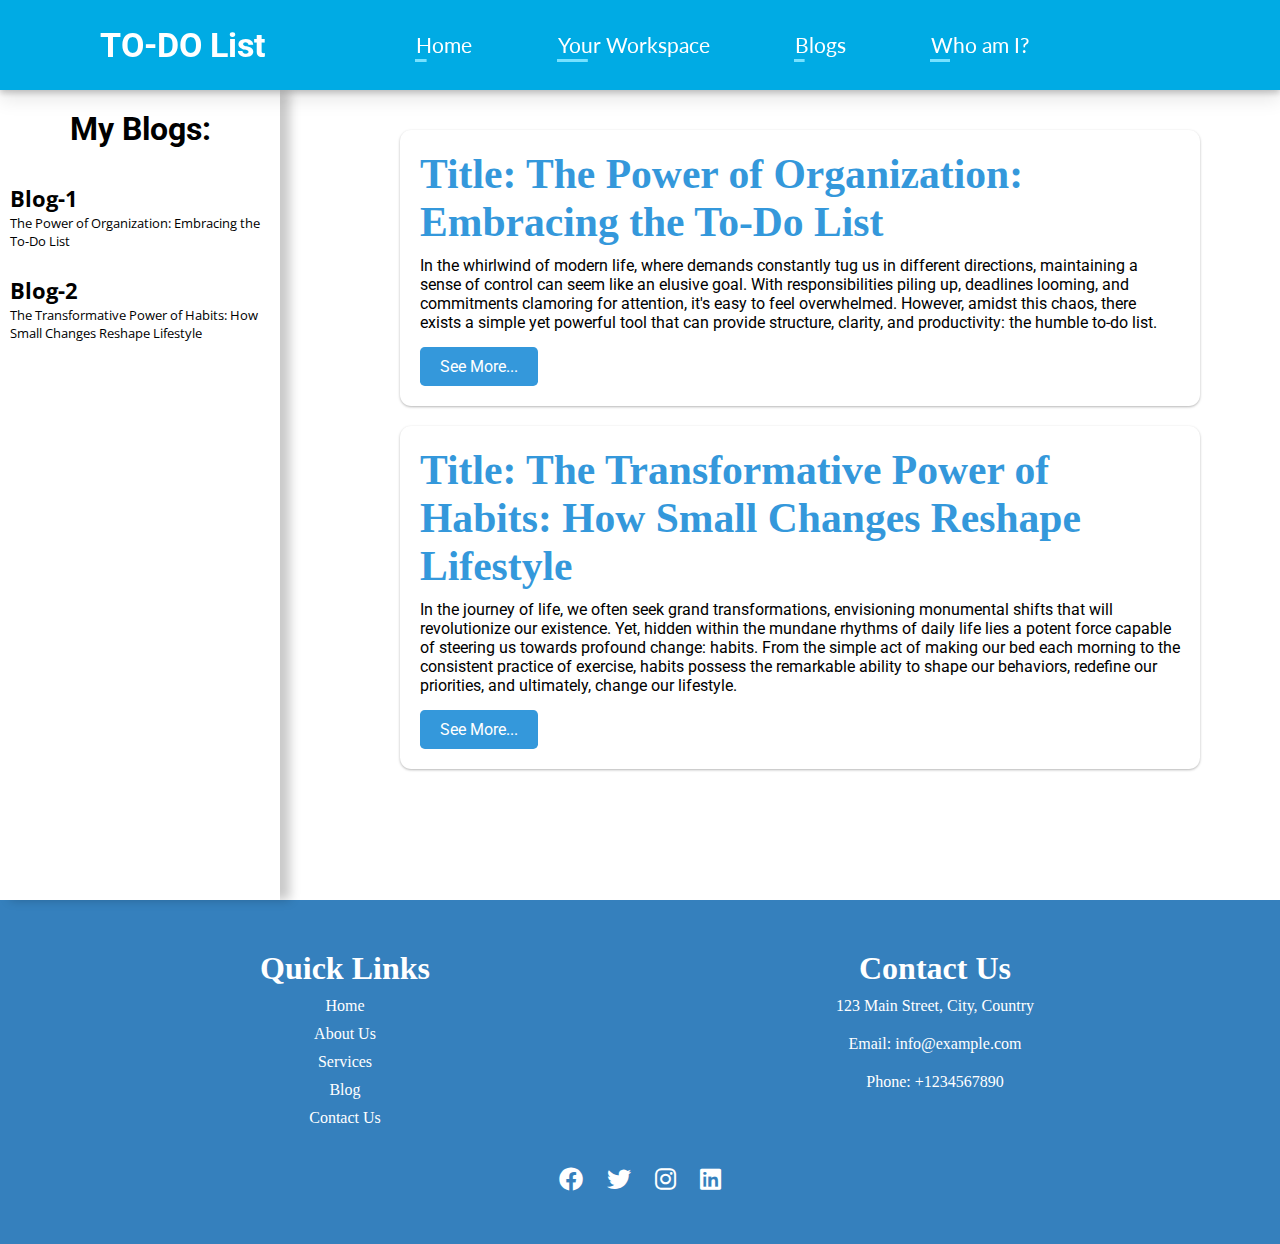
<file: blog.html>
<!DOCTYPE html>
<html lang="en">

<head>
  <meta charset="UTF-8">
  <meta name="viewport" content="width=device-width, initial-scale=1.0">
  <title>Blog || TO-Do List</title>

  <!-- CSS links -->
  <link rel="stylesheet" href="CSS/defualt.css">
  <link rel="stylesheet" href="CSS/blog.css">
  <link rel="stylesheet" href="CSS/navbar-footer.css">
  <link rel="stylesheet" href="https://cdnjs.cloudflare.com/ajax/libs/font-awesome/6.0.0-beta3/css/all.min.css">

</head>

<body>

  <header>
    <nav>
      <div class="logo">
        <h2>TO-DO List</h2>
      </div>
      <div id="slideBar" class="links">
        <a class="line-animation" href="index.html">Home</a>
        <a class="line-animation" href="workspace.html">Your Workspace</a>
        <a class="line-animation" href="blog.html">Blogs</a>
        <a class="line-animation" href="myintro.html">Who am I?</a>
      </div>
      <div class="lestsec" style="display: flex;justify-content: center;align-items: center;">
      <div class="bar">
        <div id="line-1"></div>
        <div id="line-2"></div>
        <div id="line-3"></div>
      </div>
      <div class="openbloglist">
        <button id="openlist">Open Blog List</button>
      </div>
    </div>
    </nav>
  </header>
  <div id="none"></div>
  <main>
    <div class="bloglist" id="blogList">
      <h1>My Blogs:</h1>
      <a href="#blog-1">
        <h4>Blog-1</h4>
        <p>The Power of Organization: Embracing the To-Do List</p>
      </a>
      <a href="#blog-2">
        <h4>Blog-2</h4>
        <p>The Transformative Power of Habits: How Small Changes Reshape Lifestyle</p>
      </a>
    </div>
    <div class="blog-container" id="blogContainer">
      <div class="wrapper">
      <div class="blog-card" id="blog-1">
        <div class="blog-title">
          <h1>Title: The Power of Organization: Embracing the To-Do List</h1>
        </div>
        <div class="blog-body">
          <p class="initial-para para">
            In the whirlwind of modern life, where demands constantly tug us in different directions, maintaining a sense of control can seem like an elusive goal. With responsibilities piling up, deadlines looming, and commitments clamoring for attention, it's easy to feel overwhelmed. However, amidst this chaos, there exists a simple yet powerful tool that can provide structure, clarity, and productivity: the humble to-do list.
          </p>
          <div class="hidden-content">
            <h3 class="subtitle">Defining the To-Do List</h3>
            <p class="para">
              Why are to-do lists so effective? One reason lies in the psychological principle known as the Zeigarnik Effect. This phenomenon suggests that our brains have a propensity to remember and prioritize unfinished tasks over completed ones. By capturing these tasks on a to-do list, we offload them from our mental bandwidth, freeing up cognitive resources for focus and creativity.
            </p>
            <p class="para">
              Moreover, to-do lists serve as a tangible manifestation of our intentions. They transform abstract goals into actionable steps, fostering a sense of accountability and commitment. The act of crossing off items as they're completed not only provides a satisfying sense of progress but also reinforces our sense of efficacy and control.
            </p>
            <h3 class="subtitle">The Benefits of To-Do Lists</h3>
            <ul class="list">
              <li class="listpara">
                <strong class="listtitle">Organization and Prioritization:</strong> To-do lists allow us to declutter our minds and prioritize tasks based on urgency, importance, or deadlines. By breaking down larger projects into smaller, manageable components, we mitigate feelings of overwhelm and increase our ability to tackle complex undertakings systematically.
              </li>
              <li class="listpara">
                <strong class="listtitle">Time Management:</strong> By outlining tasks and allocating timeframes for completion, to-do lists help us optimize our use of time. They prevent procrastination by fostering a sense of urgency and providing a roadmap for productivity.
              </li>
              <li class="listpara">
                <strong class="listtitle">Reduced Stress:</strong> The cognitive relief provided by externalizing tasks onto a to-do list can significantly reduce stress and anxiety. Rather than constantly juggling mental reminders, we can trust in the structure of our list, allowing us to focus more fully on the task at hand.
              </li>
              <li class="listpara">
                <strong class="listtitle">Increased Productivity:</strong> To-do lists provide a clear framework for action, minimizing decision fatigue and streamlining our workflow. They enable us to channel our energy efficiently, ensuring that important tasks are addressed promptly and distractions are minimized.
              </li>
            </ul>
            <h3 class="subtitle">Tips for Effective To-Do Lists</h3>
            <ul class="list">
              <li class="listpara">
                <strong class="listtitle">Keep it Manageable:</strong> Avoid overwhelming yourself with an exhaustive list of tasks. Focus on capturing the most critical items that align with your overarching goals.
              </li>
              <li class="listpara">
                <strong class="listtitle">Be Specific:</strong> Clearly define each task to avoid ambiguity and ensure clarity of purpose. Break down larger tasks into smaller, actionable steps to facilitate progress.
              </li>
              <li class="listpara">
                <strong class="listtitle">Set Realistic Deadlines:</strong> Be honest about your time constraints and set achievable deadlines for each task. This prevents the list from becoming a source of stress rather than a tool for productivity.
              </li>
              <li class="listpara">
                <strong class="listtitle">Review and Revise Regularly:</strong> Regularly assess your to-do list to reprioritize tasks, adjust deadlines, and add or remove items as needed. Flexibility is key to adapting to changing circumstances and evolving priorities.
              </li>
            </ul>
            <h3 class="subtitle">Conclusion</h3>
            <p>In a world characterized by constant distractions and competing demands, the to-do list stands as a beacon of clarity and control. By harnessing its power, we can transform chaos into order, inertia into momentum, and intentions into tangible results. Embrace the to-do list not as a burden, but as a catalyst for productivity, creativity, and fulfillment in both work and life.</p>
          </div>
          <button id="seemore">See More...</button>
        </div>
      </div>

      <div class="blog-card" id="blog-2">
        <div class="blog-title">
          <h1>Title: The Transformative Power of Habits: How Small Changes Reshape Lifestyle</h1>
        </div>
        <div class="blog-body">
          <p class="initial-para para">
            In the journey of life, we often seek grand transformations, envisioning monumental shifts that will revolutionize our existence. Yet, hidden within the mundane rhythms of daily life lies a potent force capable of steering us towards profound change: habits. From the simple act of making our bed each morning to the consistent practice of exercise, habits possess the remarkable ability to shape our behaviors, redefine our priorities, and ultimately, change our lifestyle.
          </p>
          <div class="hidden-content">
            <h3 class="subtitle">Understanding the Anatomy of Habits</h3>
            <p class="para">
              At their core, habits are automatic routines ingrained into our daily lives through repetition and reinforcement. They emerge from the interplay between cue, routine, and reward, as elucidated by Charles Duhigg in his seminal work, "The Power of Habit."
            </p>
            <ol class="list">
              <li class="listpara">
                <strong class="listtitle">Cue:</strong> The trigger that initiates the habit loop, signaling the brain to execute a particular behavior. This could be a specific time of day, a location, an emotional state, or even the presence of certain people or objects.
              </li>
              <li class="listpara">
                <strong class="listtitle">Routine:</strong> The habitual behavior itself, which is performed almost instinctively in response to the cue. This could range from actions as mundane as brushing teeth to complex activities like writing or exercising.
              </li>
              <li class="listpara">
                <strong class="listtitle">Reward:</strong> The positive reinforcement that follows the completion of the routine, satisfying a craving or providing a sense of pleasure or accomplishment. This reinforces the habit loop and increases the likelihood of its repetition in the future.
              </li>
            </ol>
            <h3 class="subtitle">The Ripple Effect of Habit Change</h3>
            <p class="para">
              While habits may seem inconsequential in isolation, their cumulative impact on lifestyle is profound. Consider the domino effect triggered by a single habit change:
            </p>
            <ol class="list">
              <li class="listpara">
                <strong class="listtitle">Improved Productivity:</strong> Cultivating habits that promote efficiency, such as time-blocking or prioritizing tasks, can enhance productivity and time management skills. By streamlining daily routines, we create space for creativity, innovation, and personal growth.
              </li>
              <li class="listpara">
                <strong class="listtitle">Enhanced Health and Well-being:</strong> Adopting healthy habits, such as regular exercise, mindful eating, or sufficient sleep, can have a transformative effect on physical and mental well-being. Over time, these behaviors not only improve physical fitness but also reduce stress, boost mood, and enhance overall quality of life.
              </li>
              <li class="listpara">
                <strong class="listtitle">Increased Self-discipline:</strong> The practice of consistently adhering to habits instills self-discipline and resilience, empowering us to overcome obstacles and pursue long-term goals with determination and perseverance. As we witness the incremental progress resulting from our habits, we develop confidence in our ability to effect change and shape our destiny.
              </li>
              <li class="listpara">
                <strong class="listtitle">Cultivation of Positive Mindsets:</strong> Habits have the power to influence our attitudes and perspectives, fostering optimism, gratitude, and resilience in the face of adversity. By incorporating habits such as journaling, meditation, or daily affirmations, we cultivate a mindset of abundance and possibility, enabling us to navigate life's challenges with grace and resilience.
              </li>
            </ol>
            <h3 class="subtitle">Strategies for Cultivating Positive Habits</h3>
            <ol class="list">
              <li class="listpara">
                <strong class="listtitle">Start Small:</strong> Begin with tiny, achievable habits that require minimal effort and can be easily integrated into your existing routine. Focus on consistency rather than intensity, gradually building momentum over time.
              </li>
              <li class="listpara">
                <strong class="listtitle">Harness the Power of Keystone Habits:</strong> Identify keystone habits—those pivotal behaviors that catalyze positive change in multiple areas of your life. By prioritizing these foundational habits, you can amplify their ripple effects and create a ripple effect of transformation.
              </li>
              <li class="listpara">
                <strong class="listtitle">Create Supportive Environments:</strong> Structure your environment to support your desired habits and minimize obstacles or distractions. Whether it's laying out workout clothes the night before or removing unhealthy snacks from your pantry, design your surroundings to align with your goals.
              </li>
              <li class="listpara">
                <strong class="listtitle">Track Your Progress:</strong> Keep track of your habits through journaling, habit-tracking apps, or visual aids such as habit calendars or habit chains. Celebrate your successes and learn from setbacks, refining your approach to maximize effectiveness.
              </li>
            </ol>
            <h3 class="subtitle">Embracing the Journey of Habit Change</h3>
            <p class="para">
              In the pursuit of lifestyle change, we often fixate on lofty aspirations or dramatic overhauls, overlooking the profound influence of everyday habits. Yet, it is through the cumulative impact of these small, consistent actions that we sculpt the contours of our lives, shaping our identity, values, and destiny. By embracing the power of habits and cultivating intentional routines, we unlock the potential for profound transformation, one small step at a time.
            </p>
          </div>
          <button id="seemore">See More...</button>
        </div>
      </div>
      </div>
    </div>
    
  </main>


  <footer class="footer">
    <div class="footer-container">
      <div class="footer-content">
        <div class="footer-column">
          <h3>Quick Links</h3>
          <ul>
            <li><a href="index.html">Home</a></li>
            <li><a href="#">About Us</a></li>
            <li><a href="#">Services</a></li>
            <li><a href="#">Blog</a></li>
            <li><a href="#">Contact Us</a></li>
          </ul>
        </div>
        <div class="footer-column">
          <h3>Contact Us</h3>
          <p>123 Main Street, City, Country</p>
          <p>Email: info@example.com</p>
          <p>Phone: +1234567890</p>
        </div>
      </div>
      <div class="social-icons">
        <a href="#"><i class="fab fa-facebook"></i></a>
        <a href="#"><i class="fab fa-twitter"></i></a>
        <a href="#"><i class="fab fa-instagram"></i></a>
        <a href="#"><i class="fab fa-linkedin"></i></a>
      </div>
    </div>
  </footer>

<script src="Javascript/navbar.js"></script>
<script src="Javascript/blog.js"></script>
</body>

</html>
</file>
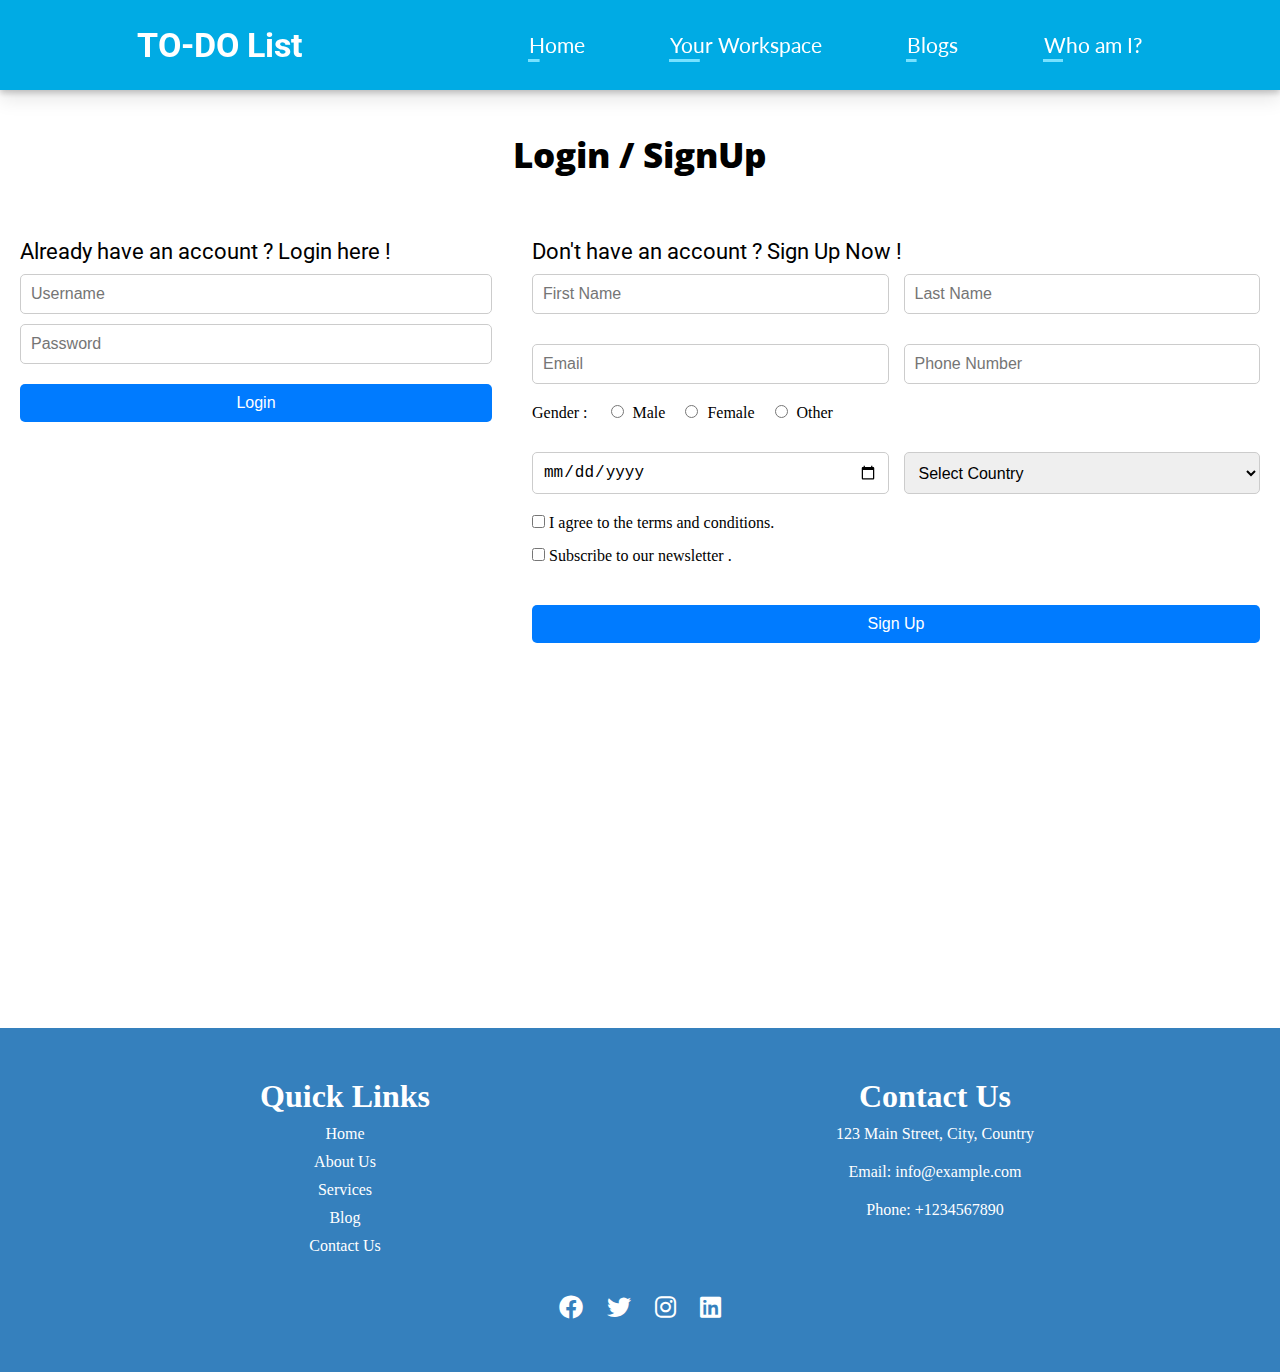
<file: signup.html>
<!DOCTYPE html>
<html lang="en">
<head>
  <meta charset="UTF-8">
  <meta name="viewport" content="width=device-width, initial-scale=1.0">
  <title>SignUp/LogIn || TO-DO  List</title>

  <!-- css links -->
  <link rel="stylesheet" href="CSS/defualt.css">
  <link rel="stylesheet" href="CSS/signup.css">
  <link rel="stylesheet" href="CSS/navbar-footer.css">
  <link rel="stylesheet" href="https://cdnjs.cloudflare.com/ajax/libs/font-awesome/6.0.0-beta3/css/all.min.css">

</head>
<body>
  <header>
    <nav>
      <div class="logo">
        <h2>TO-DO List</h2>
      </div>
      <div id = "slideBar" class="links">
        <a class="line-animation" href="index.html">Home</a>
        <a class="line-animation" href="workspace.html">Your Workspace</a>
        <a class="line-animation" href="blog.html">Blogs</a>
        <a class="line-animation" href="myintro.html">Who am I?</a>
      </div>
      <div class="bar">
        <div id="line-1"></div>
        <div id="line-2"></div>
        <div id="line-3"></div>
      </div>
    </nav>
  </header>
  <div id="none">
  </div>
  <main>
    <h1 id="title">Login / SignUp</h1>
    <div class="container">
    <div class="logIn">
      <p id="header">Already have an account ? Login  here !</p>
      <form action="" class="loginForm">
        <input type="text" id="username" class="required" name="username" placeholder="Username">
        <input type="password" id="passWord" class="required" name="passWord" placeholder="Password">
        <button onclick="login()">Login</button>
      </form>
    </div>
    <div class="signup">
      <p id="header">Don't have an account ? Sign Up Now !</p>
      <form action="" method="post" class="signForm">
        <div class="section sec-1">
          <input type="text" id="fname" class="required" name="fname" placeholder="First Name" required>
          <input type="text" id="lname" class="required" name="lname" placeholder="Last Name" required>
        </div>
        <div class="section sec-2">
          <input type="email" id="email" class="required" name="email"  placeholder="Email" required>
          <input type="tel" id="phoneNum" class="required" name="phoneNum"  placeholder="Phone Number" required>
        </div>
        <div class="section sec-3">
          <label for="gender">Gender : &nbsp;</label>
          <div>
          <input type="radio" id="male"  name="gender" value="male" required>
          <label for="male">Male</label>&emsp;
          <input type="radio" id="female"  name="gender" value="Female" required>  
          <label for="female">Female</label>&emsp;
          <input type="radio" id="other"  name="gender" value="Other" required>
          <label for="other">Other</label>
        </div>
        </div>
        <div class="section sec-4">
          <input type="date" id="date" class="required"  name="birthday" required>
          <select name="country" id="country" class="required" value="country">
            <option value="Country" disabled selected>Select Country</option>
            <!-- All country list will be fetched form js array  -->
          </select>
        </div>
        <div class="section sec-5">
          <!-- agreements here  -->
          <div>
          <input type="checkbox" id="agree" name="agree" value="Agree" required> 
          <label for="termscondition">I  agree to the terms and conditions.</label>
        </div>
        <div>
          <input type="checkbox" id="agree" name="agree" value="Agree">
          <label for="suscription">Subscribe to our newsletter .</label>
        </div>
        </div>
        <button>Sign Up</button>
      </form>
    </div>
    </div>
  </main>
  
  <footer class="footer">
    <div class="footer-container">
      <div class="footer-content">
        <div class="footer-column">
          <h3>Quick Links</h3>
          <ul>
            <li><a href="#">Home</a></li>
            <li><a href="#">About Us</a></li>
            <li><a href="#">Services</a></li>
            <li><a href="#">Blog</a></li>
            <li><a href="#">Contact Us</a></li>
          </ul>
        </div>
        <div class="footer-column">
          <h3>Contact Us</h3>
          <p>123 Main Street, City, Country</p>
          <p>Email: info@example.com</p>
          <p>Phone: +1234567890</p>
        </div>
      </div>
      <div class="social-icons">
        <a href="#"><i class="fab fa-facebook"></i></a>
        <a href="#"><i class="fab fa-twitter"></i></a>
        <a href="#"><i class="fab fa-instagram"></i></a>
        <a href="#"><i class="fab fa-linkedin"></i></a>
      </div>
    </div>
  </footer>
  


  <script src="Javascript/navbar.js"></script>
  <script src="Javascript/signup.js"></script>
</body>
</html>
</file>
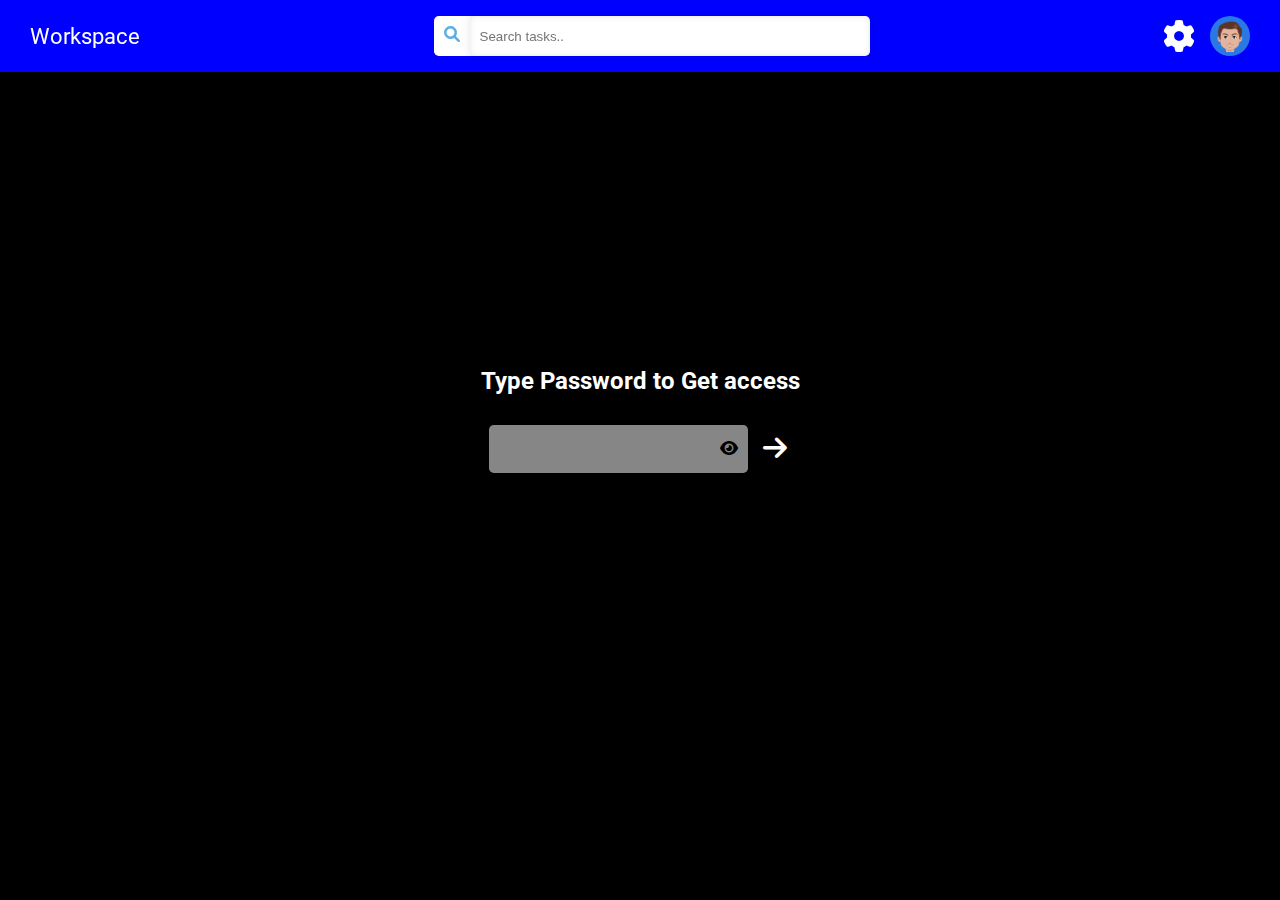
<file: workspace.html>
<!DOCTYPE html>
<html lang="en">

<head>
  <meta charset="UTF-8">
  <meta name="viewport" content="width=device-width, initial-scale=1.0">
  <title>Your Workspace || To-Do List</title>

  <!-- css links  -->
  <link rel="stylesheet" href="CSS/defualt.css">
  <link rel="stylesheet" href="CSS/navbar-footer.css">
  <link rel="stylesheet" href="CSS/workspace.css">
  <link rel="stylesheet" href="https://cdnjs.cloudflare.com/ajax/libs/font-awesome/6.0.0-beta3/css/all.min.css">
</head>

<body>

  <div class="login" id="login">
    <div class="login-wrapper">
      <div class="content">
        <h1>Type <span id="pass">Password</span> to Get access</h1>
        <div class="box">
          <div>
          <input type="password" name="accessPassword" id="password">
          <i class="fas fa fa-eye" id="eye"></i>
        </div>
          <button id="loginBtn"><i class="fas fa fa-arrow-right"></i></button>
        </div>
        <span id="errormsg"></span>
      </div>
    </div>
  </div>
  
  <header>
    <nav>
      <div class="logo">
        <h1">Workspace</h1>
      </div>
      <div class="search">
        <i class="fa fa-search" id="searchIcon"></i>
        <input id="searchBar" type="search" placeholder="Search tasks.." />

      </div>
      <div class="icons">
        <i class="fas fa fa-gear" id="setting"></i>

        <span><img src="Assets/Avtar/avtar-01.png" alt="" class="user-avtar"></span>
      </div>
    </nav>
  </header>
  <div class="setting" id="settingSidebar">
    <div class="wrapper">
    <div class="setting-nav">
      <h2 class="title">Setting</h2>
      <i class="fas fa fa-x" id="close"></i>
    </div>
    <div class="list">
      <a>Open Side Menu</a>
      <label class="switch" id="sideBar">
        <input type="checkbox" id="check">
        <span class="slider"></span>
        <span id="on-off">OFF</span>
      </label>
    </div>
    <div class="list">
      <a>Turn on Dark Mode</a>
      <label class="switch" id="switch">
        <input type="checkbox" id="check">
        <span class="slider"></span>
        <span id="on-off">OFF</span>
      </label>
    </div>
    <div class="list">
      <a>Add new task on top</a>
      <label class="switch" id="switch">
        <input type="checkbox" id="check">
        <span class="slider"></span>
        <span id="on-off">OFF</span>
      </label>
    </div>
    <div class="list">
      <a>Turn on Notifications</a>
      <label class="switch" id="switch">
        <input type="checkbox" id="check">
        <span class="slider"></span>
        <span id="on-off">OFF</span>
      </label>
    </div>
    <div class="list">
      <a>Turn on Remainders</a>
      <label class="switch" id="switch">
        <input type="checkbox" id="check">
        <span class="slider"></span>
        <span id="on-off">OFF</span>
      </label>
    </div>
    <div class="list">
      <a>Email</a>
      <label class="switch" id="switch">
        <input type="checkbox" id="check">
        <span class="slider"></span>
        <span id="on-off">OFF</span>
      </label>
    </div>
  </div>
  </div>
  <main>
    <section class="navigation" id="navigation">
      <div class="wrapper">
        <div class="bar" id="navBar">
          <div id="line-1"></div>
          <div id="line-2"></div>
          <div id="line-3"></div>
        </div>
        <div class="lists">

          <a id="taskBtn">
            <p><i class="fas fa fa-calendar-days"></i>Tasks</p>
          </a>
          <a id="todayBtn">
            <p><i class="fas fa fa-sun"></i>Today</p>
          </a>
          <a id="importantBtn">
            <p><i class="fas fa fa-star"></i>Important Tasks</p>
          </a>
          <a id="completeBtn">
            <p><i class="fas fa fa-check-circle"></i>Completed Tasks</p>
          </a>
          <a id="pendingBtn">
            <p><i class="fas fa fa-hourglass-half"></i>Pending Tasks</p>
          </a>
        </div>
        <div class="footer">
          <a href=""><i class="fas fa fa-envelope "></i></a>
          <a href=""><i class="fas fa fa-calendar-days "></i></a>
          <a href=""><i class="fas fa fa-users"></i></a>
        </div>
    </section>

    <section class="workspace" id="workSpace">

      <!-- Task section starts  -->

      <div class="tasks" id="taskSection">
        <div class="nav">
          <nav>
            <div class="left-sec">
              <div class="time">
                <p><i class="fas fa fa-sun"></i> My Day</p>
                <span id="fetchDate"></span>
              </div>
            </div>

            <div class="right-section">
              <a><i class="fas fa-sort"></i> Sort</a>
              <div class="dropdown">
                <a id="DueDateSort"><i class="fas fa-calendar-alt"></i>Due Date</a>
                <a id="alphabetShot"><i class="fas fa-sort-alpha-up"></i>Alphabetically</a>
                <a id="creationDateSort"><i class="fas fa-calendar-plus"></i>Creation Date</a>
              </div>
              <a><i class="fas fa fa-lightbulb"></i>Suggestion</a>
            </div>
          </nav>
        </div>
        <div class="addtask">
          <div class="wrapper">
            <a> <input id="taskInput" type="text" placeholder="Add a task..."
                required /></a>

            <a href="">Due Date: <input id="dueDateInput" type="date" /></a>
            <button id="addTaskBtn">ADD TASK</button>
          </div>
        </div>
        <div class="alltasklist" id="allTaskList">
          <div class="wrapper" id="taskListWrapper">
            <table id="taskTable">
              <tr id="orange">
                <th>Tick</th>
                <th>Task</th>
                <th>Created At</th>
                <th>Due Date</th>
                <th>Important</th>
                <th>Action</th>
              </tr>
            </table>
          </div>
        </div>

      </div>

      <!-- tasl section ends -->

      <!-- today section starts -->

      <div class="today" id="todaySection">
        <div class="nav">
          <nav>
            <div class="left-sec">
              <div class="time">
                <p><i class="fas fa fa-sun"></i> Today</p>
                <span id="fetchDate"></span>
              </div>
            </div>

            <div class="right-section">
              <a><i class="fas fa-sort"></i> Sort</a>
              <div class="dropdown">
                <a><i class="fas fa-sort-alpha-up"></i>Alphabetically</a>
              </div>
            </div>
          </nav>
        </div>
        <div class="columnname">
          <a>Tick</a>
          <hr>
          <a>Tasks</a>
          <hr>
          <a>Due Date</a>
          <hr>
          <a>Important</a>
          <hr>
          <a>Created Date</a>
          <hr>
          <a>Action</a>
        </div>
        <div class="todaytasklist" id="todayTaskList">
          <div class="wrapper" id="taskListWrapper">
            This feature as not arrived yet !
            <!-- Task cards will be dynamically added here -->
          </div>
        </div>

      </div>

      <!-- todat section ends  -->

      <!-- importnt section starts -->

      <div class="important" id="importantSection">
        <div class="nav">
          <nav>
            <div class="left-sec">
              <div class="time"> 
                <p><i class="fas fa fa-star"></i> Important</p>
              </div>
            </div>

            <div class="right-section">
              <a><i class="fas fa-sort"></i> Sort</a>
              <div class="dropdown">
                <a><i class="fas fa-calendar-alt"></i>Due Date</a>
                <a><i class="fas fa-sort-alpha-up"></i>Alphabetically</a>
                <a><i class="fas fa-calendar-plus"></i>Creation Date</a>
              </div>
            </div>
          </nav>
        </div>
        <div class="columnname">
          <a>Tick</a>
          <hr>
          <a>Tasks</a>
          <hr>
          <a>Due Date</a>
          <hr>
          <a>Important</a>
          <hr>
          <a>Created Date</a>
          <hr>
          <a>Action</a>
        </div>
        <div class="importanttasklist" id="importantTaskList">
          <div class="wrapper" id="taskListWrapper">
            <!-- Task cards will be dynamically added here -->
          </div>
        </div>

      </div>

      <!-- importnt section ends -->


      <!-- completed section starts  -->

      <div class="complete" id="completeSection">
        <div class="nav">
          <nav>
            <div class="left-sec">
              <div class="time"> 
                <p><i class="fas fa fa-check-circle"></i> Complete</p>
              </div>
            </div>

            <div class="right-section">
              <a><i class="fas fa-sort"></i> Sort</a>
              <div class="dropdown">
                <a><i class="fas fa-calendar-alt"></i>Due Date</a>
                <a><i class="fas fa-sort-alpha-up"></i>Alphabetically</a>
                <a><i class="fas fa-calendar-plus"></i>Creation Date</a>
              </div>
            </div>
          </nav>
        </div>
        <div class="columnname">
          <a>Tick</a>
          <hr>
          <a>Tasks</a>
          <hr>
          <a>Due Date</a>
          <hr>
          <a>Important</a>
          <hr>
          <a>Created Date</a>
          <hr>
          <a>Action</a>
        </div>
        <div class="completetasklist" id="importantTaskList">
          <div class="wrapper" id="taskListWrapper">
            <!-- Task cards will be dynamically added here -->
          </div>
        </div>

      </div>

      <!-- completed section ends  -->

      <!-- pending section starts  -->

      <div class="pending" id="pendingSection">
        <div class="nav">
          <nav>
            <div class="left-sec">
              <div class="time"> 
                <p><i class="fas fa fa-hourglass-half"></i> Pending</p>
              </div>
            </div>

            <div class="right-section">
              <a><i class="fas fa-sort"></i> Sort</a>
              <div class="dropdown">
                <a><i class="fas fa-calendar-alt"></i>Due Date</a>
                <a><i class="fas fa-sort-alpha-up"></i>Alphabetically</a>
                <a><i class="fas fa-calendar-plus"></i>Creation Date</a>
              </div>
            </div>
          </nav>
        </div>
        <div class="columnname">
          <a>Tick</a>
          <hr>
          <a>Tasks</a>
          <hr>
          <a>Due Date</a>
          <hr>
          <a>Important</a>
          <hr>
          <a>Created Date</a>
          <hr>
          <a>Action</a>
        </div>
        <div class="pendingtasklist" id="pendingTaskList">
          <div class="wrapper" id="taskListWrapper">
            <!-- Task cards will be dynamically added here -->
          </div>
        </div>

      </div>

      <!-- pending section ends  -->





    </section>
  </main>
  <script src="Javascript/workspace.js"></script>
  <script src="Javascript/addtask.js"></script>
  <script src="Javascript/search.js"></script>
</body>

</html>
</file>
<file: CSS/defualt.css>
@import url('https://fonts.googleapis.com/css2?family=Roboto&display=swap'); /* Roboto */
@import url('https://fonts.googleapis.com/css2?family=Open+Sans&display=swap'); /* Open Sans */
@import url('https://fonts.googleapis.com/css2?family=Montserrat&display=swap'); /* Montserrat */
@import url('https://fonts.googleapis.com/css2?family=Lato&display=swap'); /* Lato */




*{
  margin: 0;
  padding: 0;
  box-sizing: border-box;
}

html{
  scroll-behavior: smooth;
}



:root{
  /* Backgrounds  */
  --background-01: #3580bd; /* light blue background */
  --background-02: #76e1ff; /* slightly darker blue background */
  --background-03: #83abfc; /* even darker blue background */
  --background-04: #00ABE4; /* darkest blue background */

  /* text color  */
  --text-color: #ffffff; /* dark grey text */
  --green: #2ecc71; /* green color */
  --blue: #3498db; /* blue color */
  --blue-light: #3498dbc9; /* blue color */
  --blue-light-hover: #5fa8e3; /* lighter blue hover color */
  --orange: rgb(246, 174, 80);
  --purple: #9b59b6; /* purple color */
  --red: #e74c3c; /* red color */
  --yellow: #f1c40f; /* yellow color */
  --pink: #e91e63; /* pink color */
  --gray: rgb(236, 230, 230);
  --grayesh: #d2d0d0b9;
  --purplish: rgb(241, 127, 241);

  /* font families */
  --font-01: Arial, sans-serif; /* fallback font */
  --font-02: 'Roboto', sans-serif; /* Google font Roboto */
  --font-03: 'Open Sans', sans-serif; /* Google font Open Sans */
  --font-04: 'Montserrat', sans-serif; /* Google font Montserrat */
  --font-05: 'Lato', sans-serif; /* Google font Lato */
  
  /* text sizes  */
  --text-small: .8rem;
  --text-normal: 1rem;
  --text-medium: 1.4rem;
  --text-large: 2rem;
  --text-x-large: 2.2rem;
  --text-xx-large: 2.6rem;
  --text-xxx-large: 2.8rem;

  /* radius  */
  --radius-01: .3rem;
  --radius-02: .7rem;
  --circle: 50%;

  --transition: all .4s ease;
  --transition-01: all .5s ease;

  /* box shadows */
  --shadow-1: 0 1px 3px rgba(0,0,0,.2), 0 1px  2px rgba(0,0,0,.1);
  --shadow-2: 0  3px 6px rgba(0,0,0,.2), 0  9px 18px rgba(0,0,0,.1);

}



a{
  text-decoration: none;
  color: var(--text-color);
}

button{
  border: none;
  background: none;
  cursor: pointer;
  outline: none;
}


#none{
  width: 100%;
  height: 10vh;
}

.line-animation{
  position: relative;
  padding: 4px 1px;
}

.line-animation::after{
  content: '';
  width: 100%;
  height: 3px;
  background: var(--background-02);
  position: absolute;
  left: 0;
  bottom: 0;
  transform: scaleX(0.2);
  transform-origin: left;
  transition: transform .3s ease-in-out;
}

.line-animation:hover::after{
  transform: scaleX(1);
}



::-webkit-scrollbar {
  width: 10px; /* Mostly for vertical scrollbars */
  height: 10px; /* Mostly for horizontal scrollbars */
  display: none;
}
::-webkit-scrollbar-thumb { /* Foreground */
  background: var(--gray);
  border-radius: var(--radius-02);
}
::-webkit-scrollbar-track { /* Background */
  background: var(--scrollbar-background);
}
</file>
<file: CSS/blog.css>
#openlist{
  box-shadow: var(--shadow-1);
  padding: 10px;
  font-family: var(--font-01);
  color: white;
  display: none;
}


main{
  display: flex;
  position: relative;
  width: 100%;
  height: 90vh;
}

.bloglist{
  display: flex;
  justify-content: start;
  align-items: center;
  flex-direction: column;
  width: 280px;
  height: 90vh;
  background: var(--text-color);
  position: absolute;
  top: 0;
  left: 0;
  gap: 5px;
  z-index: 1;
  box-shadow: 10px 0px 10px rgba(0, 0, 0, 0.211);
}

.bloglist h1{
  margin: 20px 0;
  font-family: var(--font-02);
}
.bloglist a{
  padding: 10px;
  color: inherit;
  font-family: var(--font-03);
}

.bloglist a:hover{
  background: rgba(128, 128, 128, 0.165);
}
.bloglist a>h4{
  font-size: var(--text-medium);
}
.bloglist a>p{
  font-size: var(--text-small);
}



.blog-container {
  display: flex;
  justify-content: start;
  align-items: center;
  flex-direction: column;
  width: 80%;
  height: 100%;
  overflow-y: scroll;
  position: absolute;
  top: 0;
  right: 0;
  scroll-behavior: smooth;
}

.wrapper{
  padding: 20px 100px 20px 100px;
}

.blog-card {
  width: 100%;
  background-color: var(--background-0);
  border-radius: var(--radius-02);
  box-shadow: var(--shadow-1);
  padding: 20px;
  margin: 20px;
}

.blog-title h1 {
  color: var(--blue);
  font-size: var(--text-xx-large);
  margin-bottom: 10px;
}

.blog-body {
  color: inherit;
  font-family: var(--font-02);
  font-size: var(--text-normal);
}

.subtitle {
  color: var(--purple);
  font-size: var(--text-large);
  margin-top: 20px;
  margin-bottom: 10px;
}

.para {
  margin-bottom: 15px;
}

.list {
  list-style: none;
  padding-left: 20px;
}

.listtitle {
  color: var(--red);
}

.listpara {
  margin-bottom: 10px;
}

.hidden-content {
  display: none;
}

#seemore {
  background-color: var(--blue);
  color: var(--text-color);
  border: none;
  border-radius: var(--radius-01);
  padding: 10px 20px;
  font-family: var(--font-02);
  font-size: var(--text-normal);
  cursor: pointer;
  transition: background-color var(--transition);
}

#seemore:hover {
  background-color: var(--blue-light-hover);
}


@media screen and (max-width:800px) {
  .bloglist{
    left: -300px;
  }

  .blog-container{
    width: 100% !important;
    left: 0 !important;
  }

  .wrapper{
    padding: 10px 40px 10px 0;
  }

  #openlist{
    display: flex;
  }
}
</file>
<file: CSS/navbar-footer.css>
header {
  width: 100%;
  height: 10vh;
  background: var(--background-04);
  display: flex;
  justify-content: center;
  align-items: center;
  box-shadow: var(--shadow-2);
  position: fixed;
  z-index: 999;
}

header nav {
  width: 100%;
  height: 100%;
  padding: 10px 25px;
  display: flex;
  justify-content: space-around;
  align-items: center;
}

header nav .logo {
  font-family: var(--font-02);
  font-size: var(--text-medium);
  color: var(--text-color);
}

header nav .links {
  width: 50%;
  display: flex;
  justify-content: space-between;
}

header nav .links a {
  font-family: var(--font-05);
  font-size: calc(var(--text-medium) - 1px);
}

header nav .bar {
  width: 60px;
  height: 60px;
  display: none;
  justify-content: center;
  align-items: center;
  gap: 7px;
  flex-direction: column;
  border-radius: var(--circle);
  transition: var(--transition);
  cursor: pointer;
}

header nav .bar div {
  width: 60%;
  height: 3px;
  background: var(--text-color);
  transition: var(--transition);
}


.footer {
  background-color: var(--background-01); /* Set background color */
  color: var(--text-color); /* Set text color */
  padding: 50px 0; /* Add padding */
  text-align: center; /* Center align text */
}

.footer-container {
  max-width: 1200px; /* Set maximum width */
  margin: 0 auto; /* Center align container */
  padding: 0 20px; /* Add padding */
  
}

.footer-content {
  display: flex; /* Use flexbox for layout */
  justify-content: space-between; /* Space items evenly */
  flex-wrap: wrap; /* Allow items to wrap to next line */
}

.footer-column {
  flex: 1; /* Set flex to 1 to evenly distribute space */
  margin-right: 20px; /* Add right margin */
}

.footer-column:last-child {
  margin-right: 0; /* Remove margin from last column */
}

.footer-column h3 {
  font-size: var(--text-large); /* Set font size */
  margin-bottom: 10px; /* Add bottom margin */
}

.footer-column p {
  font-size: var(--text-normal); /* Set font size */
  margin-bottom: 20px; /* Add bottom margin */
}

ul {
  list-style-type: none; /* Remove list bullet */
  padding: 0; /* Remove default padding */
}

ul li {
  margin-bottom: 10px; /* Add bottom margin */
}

.social-icons {
  margin-top: 30px; /* Add top margin */
}

.social-icons a {
  margin: 0 10px; /* Add horizontal margin */
  color: var(--text-color); /* Set text color */
  font-size: 24px; /* Set font size */
  text-decoration: none; /* Remove default underline */
  transition: color var(--transition); /* Add transition effect */
}

.social-icons a:hover {
  color: var(--blue-light-hover); /* Change color on hover */
}


@media screen and (max-width: 978px) {

  header nav {
    justify-content: space-between;
  }

  header nav .bar {
    display: flex;
  }

 

  header nav .links {
    position: absolute;
    flex-direction: column;
    justify-content: space-evenly;
    align-items: center;
    background: var(--background-04);
    height: 93vh;
    width: 100%;
    top: 65px;
    right: -1000px;
    transition: var(--transition-01);
  }

  
  header nav .links a{
    font-size: var(--text-xx-large) !important;
  }
}


@media screen and (max-width: 578px){
  .footer-content{
    flex-direction: column;
  }
}
</file>
<file: CSS/signup.css>
#title{
  text-align: center;
  font-family: var(--font-03);
  font-size: var(--text-x-large);
  font-weight: 900;
  margin-top: 40px;
  margin-bottom: 40px;
}


#header{
  font-family: var(--font-02);
  font-size: var(--text-medium);
}
.container {
  width: 100%;
  min-height: 90vh;
  max-height: 120vh;
  display: flex;
  justify-content: space-between;
  align-items: start; 
}



/* Form container */
.logIn {
  width: 40%;
  padding: 20px;
  border-radius: 10px;
}

.signup{
  width: 60%;
  padding: 20px;
  border-radius: 10px;

}

.signForm{
  display:flex;
  flex-direction: column;
  gap: 20px;
}

.section {
  display: flex;
  gap: 15px;
}

.section.sec-5{
  display: flex;
  flex-direction: column;
}

/* Input fields */
input[type="text"],
input[type="password"],
input[type="email"],
input[type="tel"],
input[type="date"],
select {
  width: 100%;
  padding: 10px;
  margin-top: 10px;
  border: 1px solid #ccc;
  border-radius: 5px;
  font-size: 16px;
  outline: none;
}

/* Radio buttons */
input[type="radio"] {
  margin-right: 5px;
}




/* Button */
button {
  width: 100%;
  text-align: center;
  padding: 10px;
  margin-top: 20px;
  border: none;
  border-radius: 5px;
  background-color: #007bff;
  color: #fff;
  font-size: 16px;
  cursor: pointer;
}

/* Button hover */
button:hover {
  background-color: #0056b3;
}


@media screen and (max-width:800px) {
  .container{
    flex-direction: column;
    justify-content: center;
    align-items: center;
    padding: 25px;
  } 

  .logIn{
    width: 100%;
  }

  .signup{
    width: 100%;
    margin-top: 30px;
  }
}


@media screen and (max-width:600px) {

  .logIn,
  .signup {
    padding: 0;
  }
 .section{
  flex-direction: column;
 }

 .section.sec-3 div{
  display: flex;
  justify-content: space-between;
 }
}
</file>
<file: CSS/workspace.css>
*{
  margin: 0;
  padding: 0;
  box-sizing: border-box;
}

.login{
  width: 100%;
  height: 100%;
  display: flex;
  justify-content: center;
  align-items: center;
  background: #000000;
  position: absolute;
  top: 0;
  top: 0;
  z-index: 999;
}

.login-wrapper{
  width: 400px;
}

.content{
  box-shadow: 0 0 10px #0000002f;
  border-radius: 1rem;
  padding: 30px;
  display: flex;
  flex-direction: column;
  justify-content: center;
  width: 100%;
  align-items: center;
}

.content .box{
  display: flex;
  width: 100%;
  flex-direction: row;
  justify-content: center;
  align-items: center;
}

.content h1{
  font-size: /*var(--text-medium),*/ 1.5rem;
  font-family: var(--font-02);
  margin-bottom: 30px;
  color: white;
}

.content .box div{
  background: #868686;
  margin-right: 10px;
  border-radius: .3rem;
  padding: 10px;
}

.content .box div input{
  border: none;
  outline: none;
  background: none;
  padding: 5px;
  font-size: 1rem;
  color: white;
}

.content .box div input i{
  color: white;
}

.content .box button{
  font-size: 1.7rem;
  padding: 5px;
  background: none;
  border: none;
  color: white;
}

#errormsg{
  font-family: var(--font-02);
  font-size: 1.4rem;
  color: red;
  padding: 30px;
}

header{
  width: 100%;
  height: 8vh;
  background: blue;
  display: flex;
  justify-content: center;
  align-items: center;
  position: fixed;
}

header nav{
  width: 100%;
  height: 100%;
  display: flex;
  justify-content: space-between;
  align-items: center;
  padding: 0 30px;
}

header nav .logo{
  font-family: var(--font-02);
  font-size: var(--text-medium);
  color: var(--text-color);
}

header nav .search{
  width: auto;
  height: 100%;
  display: flex;
  justify-content: center;
  align-items: center;
  
}
header nav .search  i{
  padding: 10px;
  background: #ffffff;
  color: var(--blue-light);
  height: 40px;
  border-top-left-radius: var(--radius-01);
  border-bottom-left-radius: var(--radius-01);
  cursor: pointer;
}

header nav .search input{
  padding: 10px;
  text-align: left;
  outline: none;
  background: #fff;
  width: 400px;
  height: 40px;
  min-width: 140px;
  border-top-right-radius: var(--radius-01);
  border-bottom-right-radius: var(--radius-01);
  border: none;
  box-shadow: inset 0 0 6px rgba(0,0,0,.1), 0 0  10px rgba(0,0,0,.1);
  -webkit-appearance: none;
  -moz-appearance: none;
}

@media screen and (min-width: 800px) {
  header nav .search input{
    width: 400px !important;
  }
  
}

header nav .icons{
  display: flex;
  justify-content: end;
  align-items: center;
  gap: 15px;
}

header nav .icons i{
  font-size: var(--text-large);
  cursor: pointer;
  color: var(--text-color);
  transition: var(--transition);
}


header nav .icons span{
  width: 40px;
  height: 40px;
  background: var(--blue-light);
  box-shadow: var(--box-shadow-02);
  display: flex;
  justify-content: center;
  align-items: center;
  cursor: pointer;
  border-radius: var(--circle);
}
header nav .icons span img{
  width: 80%;
}

.setting{
  background: white;
  position: fixed;
  width: 280px;
  height: 92vh;
  bottom: 0;
  right: -300px;
  z-index: 999;
  box-shadow: -5px 0px 5px rgba(0, 0, 0, 0.117);
  transition: var(--transition);
}

.setting .wrapper{
  padding: 10px;
}

.setting .setting-nav{
  display: flex;
  justify-content: space-between;
  align-items: center;
  margin-top: 20px;
  margin-bottom: 10px;
  font-family: var(--font-02);
  padding: 10px;
  font-size: var(--text-medium);
}


.setting .list{
  display: flex;
  flex-direction: column;
  gap: 10px;
  margin-top: 30px;
}

.setting .list a{
  color: inherit;
  font-family: var(--font-01);
  font-size: calc(var(--text-normal) + 4px);
}

.switch {
  font-size: 17px;
  position: relative;
  display: inline-block;
  width: 3em;
  height: 1.5em;
}



/* Hide default HTML checkbox */
.switch input {
  opacity: 0;
  width: 0;
  height: 0;
}

#on-off {
  position: absolute;
  top: .2rem;
  right: -40px;
}

/* The slider */
.slider {
  position: absolute;
  cursor: pointer;
  top: 0;
  left: 0;
  right: 0;
  bottom: 0;
  background-color: #fff;
  border: 1px solid #adb5bd;
  transition: .4s;
  border-radius: 30px;
}

.slider:before {
  position: absolute;
  content: "";
  height: 1em;
  width: 1em;
  border-radius: 20px;
  left: 0.27em;
  bottom: 0.19em;
  background-color: #adb5bd;
  transition: .4s;
}

input:checked+.slider {
  background-color: #007bff;
  border: 1px solid #007bff;
}

input:focus+.slider {
  box-shadow: 0 0 1px #007bff;
}

input:checked+.slider:before {
  transform: translateX(1.4em);
  background-color: #fff;
}

@media screen and (max-width:800px){
  header nav .search input{
    width: 30% !important;
    display: none;
  }

  header nav .search i{
    border-radius: var(--radius-01);
  }
}



main{
  padding: 1px;
}

.navigation{
  background: var(--purple);
  width:  280px;
  height: 100%;
  position: fixed;
  left: 0;
  top: 8vh;
  transition: var(--transition);
}

@media screen and (min-width: 980px) {
  .navigation{
    left: 0 !important;
  }
}





.navigation .lists{
  height: 300px;
  display: flex;
  margin-top: 60px;
  flex-direction: column;
  align-items: center;
  justify-content: center;
  text-align: left;
  gap: 3px;
}

.navigation .lists a{
  width: 100%;
  height: 60px;
  display: flex;
  justify-content: flex-start;
  padding: 0 0 0 40px;
  cursor: pointer;
  align-items: center;
  font-family: var(font--02) !important;
  font-size: var(--text-medium);

}


.navigation .lists a:hover{
  background: var(--text-color);
  color: black;
}

.navigation .lists a i{
  margin-right: 30px;
  font-size: calc(var(--font-medium) + 5px) !important;
}

.navigation .footer{
  position:absolute;
  left: 0;
  bottom: 70px;
  width: 280px;
  z-index: 999;
  height: 50px;
  display: flex;
  justify-content: space-evenly;
  padding: 10px;
}


.workspace{
  height: auto;
  position: fixed;
  right: 0;
  top: 8vh;
  display: flex;
  justify-content: center;
  flex-direction: column;
}



.workspace .tasks{
  width: 100%;
  height: 92vh;
  background: var(--gray);
  display: flex;
  flex-direction: column;
  justify-content: start;
  align-items: center;
}

.workspace .tasks .nav{
  width: 100%;
}


.workspace .tasks .nav nav{
  display: flex;
  justify-content: space-between;
  align-items: center;
  padding: 20px;
  font-family: var(--font-02);
  width: 100%;
}

.workspace .tasks .nav nav .left-sec {
  font-size: var(--text-medium);
}

.workspace .tasks .nav nav .left-sec i{
  margin-right: 5px;
}

.workspace .tasks .nav nav .right-section {
  display: flex;
  gap: 20px;
  position: relative;
  font-size: var(--text-medium);
}

.workspace .tasks .nav nav .right-section a{
  color: black;
  cursor: pointer;
}
.workspace .tasks .nav nav .right-section i{
  margin-right: 5px;
}

.workspace .tasks .nav nav .right-section .dropdown {
  display: none;
  width: auto;
  position: absolute;
  cursor: pointer;
  top: 100%;
  left: -10%;
  background-color: #fff;
  font-size: var(--text-normal);
  border: 1px solid #ccc;
  border-radius: 4px;
  box-shadow: 0 2px 4px rgba(0, 0, 0, 0.1);
}

#fetchDate{
  font-size: calc(var(--text-small) + 3px);
  opacity: .8;
}

.workspace .tasks .nav nav .right-section:hover .dropdown {
  display: block;
}

.workspace .tasks .nav nav .right-section .dropdown a {
  display: block;
  padding: 8px 12px;
  color: #333;
  text-decoration: none;
}

.workspace .tasks .nav nav .right-section .dropdown a:hover {
  background-color: #f0f0f0;
}

.workspace .tasks .addtask{
  width: 90%;
  height: auto;
  background: var(--text-color);
  display: flex;
  justify-content: center;
  align-items: center;
  padding: 10px;
  margin-top: 30px;
  border-radius: var(--radius-01);
  box-shadow: var(--shadow-2);
}

.workspace .tasks .addtask .wrapper{
  display: flex;
  width: 100%;
  flex-wrap: wrap;
  justify-content: space-around;
  align-items: center;
}

.workspace .tasks .addtask .wrapper a{
  padding: 5px;
  color: black;
  font-size: var(--font-medium);
  font-family: var(--font-03);
}

.workspace .tasks .addtask .wrapper a i{
  margin-right: 5px;
}



.workspace .tasks .addtask input[type="text"]{
  padding: 8px;
  margin: 5px;
  border: none;
  outline: none;
  border-radius: 5px;
  font-size: var(--font-small);
  box-shadow: var(--shadow-1);
}

.workspace .tasks .addtask input[type="date"] {
  padding: 8px;
  margin: 5px;
  border: none;
  outline: none;
  width: 34px;
  height: 34px;
  border-radius: 5px;
  font-size: var(--font-small);
  /* Hide the default appearance of the date input */
  appearance: none;
}

/* Style the wrapper around the date input */
.workspace .tasks .addtask input[type="date"]::-webkit-calendar-picker-indicator {

  width: 20px; 
  height: 20px; 
  padding: 0;
  margin: 0;
  cursor: pointer;
}


.workspace .tasks .addtask button {
  background: var(--blue-light);
  color: var(--text-color);
  border: none;
  border-radius: 5px;
  padding: 10px 20px;
  font-size: var(--font-medium);
  cursor: pointer;
}

.workspace .tasks .addtask button:hover {
  background-color: var(--blue-light-hover);
}

.alltasklist {
  width: 90%;
  height: inherit;
  margin: 20px auto;
  overflow-y: scroll !important;
  background: var(--text-color);
  border-radius: var(--radius-01);
  box-shadow: var(--shadow-2);
  
}

.alltasklist .wrapper {
  display: flex;
  flex-direction: column;
  gap: 10px;
  padding: 2% 2%;
}


table {
  border: 1px solid var(--gray);
  border-collapse: collapse;
  width: 100%;
}

#orange {
  background: var(--orange);
}

table tr:nth-child(even) {
  background: var(--purplish);
}

table tr:nth-child(odd) {
  background: var(--grayesh);
  color: #000 !important;
}

table tr th,
table tr td {
  padding: 10px;
  font-family: var(--font-01);
  font-size: var(--text-medium);
  color: white;
  border: 1px solid white;
}

table tr td {
  text-align: center;
  padding: 5px;
  color: white;
  font-family: var(--font-03);
}


table tr td .delete-btn{
  cursor: pointer;
  color: white;
  box-shadow: var(--shadow-2);
  width: 40px;
  padding: 10px 0;
  border-radius: var(--radius-02);
}


.alltasklist .wrapper input[type="checkbox"] {
  appearance: none;
  -webkit-appearance: none;
  -moz-appearance: none;
  width: 20px;
  height: 20px;
  border-radius: 50%;
  border: 2px solid #ccc;
  outline: none;
  cursor: pointer;
}

.alltasklist .wrapper input[type="checkbox"]:checked {
  background-color: #007bff;
  border-color: #007bff;
}

.alltasklist .wrapper input[type="checkbox"]::before {
  content: '';
  display: block;
  width: 10px;
  height: 10px;
  border-radius: 50%;
  position: relative;
  top: 4px;
  left: 4px;
}

.alltasklist .wrapper input[type="checkbox"]:checked::before {
  content: '\2713';
  font-size: 12px;
  color: white;
  text-align: center;
  line-height: 1;
}




.columnname{
  background: #fff;
  width: 90%;
  display: flex;
  justify-content: space-between;
  padding: 10px;
  border-radius: var(--radius-01);
  margin-top: 30px;
}

.columnname a{
  color: black;
  font-size: var(--text-medium);
  font-family: var(--font-03);
}


/* today section styling starts here*/


.workspace .today{
  width: 100%;
  height: 92vh;
  background: var(--gray);
  display: flex;
  flex-direction: column;
  justify-content: start;
  align-items: center;
}

.workspace .today .nav{
  width: 100%;
}


.workspace .today .nav nav{
  display: flex;
  justify-content: space-between;
  align-items: center;
  padding: 20px;
  font-family: var(--font-02);
  width: 100%;
}

.workspace .today .nav nav .left-sec {
  font-size: var(--text-medium);
}

.workspace .today .nav nav .left-sec i{
  margin-right: 5px;
}

.workspace .today .nav nav .right-section {
  display: flex;
  gap: 20px;
  position: relative;
  font-size: var(--text-medium);
}

.workspace .today .nav nav .right-section a{
  color: black;
  cursor: pointer;
}
.workspace .today .nav nav .right-section i{
  margin-right: 5px;
}

.workspace .today .nav nav .right-section .dropdown {
  display: none;
  width: auto;
  position: absolute;
  cursor: pointer;
  top: 100%;
  left: -10%;
  background-color: #fff;
  font-size: var(--text-normal);
  border: 1px solid #ccc;
  border-radius: 4px;
  box-shadow: 0 2px 4px rgba(0, 0, 0, 0.1);
}



.workspace .today .nav nav .right-section:hover .dropdown {
  display: block;
}

.workspace .today .nav nav .right-section .dropdown a {
  display: block;
  padding: 8px 12px;
  color: #333;
  text-decoration: none;
}

.workspace .today .nav nav .right-section .dropdown a:hover {
  background-color: #f0f0f0;
}

.workspace .today .addtask{
  width: 90%;
  height: auto;
  background: var(--text-color);
  display: flex;
  justify-content: center;
  align-items: center;
  padding: 10px;
  margin-top: 30px;
  border-radius: var(--radius-01);
  box-shadow: var(--shadow-2);
}

.workspace .today .addtask .wrapper{
  display: flex;
  width: 100%;
  justify-content: space-around;
  align-items: center;
}

.workspace .today .addtask .wrapper a{
  padding: 5px;
  color: black;
  font-size: var(--font-medium);
  font-family: var(--font-03);
}

.workspace .today .addtask .wrapper a i{
  margin-right: 5px;
}



.workspace .today .addtask input[type="text"]{
  padding: 8px;
  margin: 5px;
  border: none;
  outline: none;
  border-radius: 5px;
  font-size: var(--font-small);
  box-shadow: var(--shadow-1);
}

.workspace .today .addtask input[type="date"] {
  padding: 8px;
  margin: 5px;
  border: none;
  outline: none;
  width: 34px;
  height: 34px;
  border-radius: 5px;
  font-size: var(--font-small);
  /* Hide the default appearance of the date input */
  appearance: none;
}

/* Style the wrapper around the date input */
.workspace .today .addtask input[type="date"]::-webkit-calendar-picker-indicator {

  width: 20px; 
  height: 20px; 
  padding: 0;
  margin: 0;
  cursor: pointer;
}


.workspace .today .addtask button {
  background: var(--blue-light);
  color: var(--text-color);
  border: none;
  border-radius: 5px;
  padding: 10px 20px;
  font-size: var(--font-medium);
  cursor: pointer;
}

.workspace .today .addtask button:hover {
  background-color: var(--blue-light-hover);
}

.todaytasklist {
  width: 90%;
  margin: 20px auto;
}

.todaytasklist .wrapper {
  display: flex;
  flex-direction: column;
  gap: 10px;
}


.todaytasklist .wrapper input[type="checkbox"] {
  appearance: none;
  -webkit-appearance: none;
  -moz-appearance: none;
  width: 20px;
  height: 20px;
  border-radius: 50%;
  border: 2px solid #ccc;
  outline: none;
  cursor: pointer;
}

.todaytasklist .wrapper input[type="checkbox"]:checked {
  background-color: #007bff;
  border-color: #007bff;
}

.todaytasklist .wrapper input[type="checkbox"]::before {
  content: '';
  display: block;
  width: 10px;
  height: 10px;
  border-radius: 50%;
  position: relative;
  top: 4px;
  left: 4px;
}

.todaytasklist .wrapper input[type="checkbox"]:checked::before {
  content: '\2713';
  font-size: 12px;
  color: white;
  text-align: center;
  line-height: 1; 
}




.columnname{
  background: #fff;
  width: 90%;
  display: flex;
  justify-content: space-between;
  padding: 10px;
  border-radius: var(--radius-01);
  margin-top: 30px;
}

.columnname a{
  color: black;
  font-size: var(--text-medium);
  font-family: var(--font-03);
}


/* today section styling ends here*/

/* important section styling starts here*/


.workspace .important{
  width: 100%;
  height: 92vh;
  background: var(--gray);
  display: flex;
  flex-direction: column;
  justify-content: start;
  align-items: center;
}

.workspace .important .nav{
  width: 100%;
}


.workspace .important .nav nav{
  display: flex;
  justify-content: space-between;
  align-items: center;
  padding: 20px;
  font-family: var(--font-02);
  width: 100%;
}

.workspace .important .nav nav .left-sec {
  font-size: var(--text-medium);
}

.workspace .important .nav nav .left-sec i{
  margin-right: 5px;
}

.workspace .important .nav nav .right-section {
  display: flex;
  gap: 20px;
  position: relative;
  font-size: var(--text-medium);
}

.workspace .important .nav nav .right-section a{
  color: black;
  cursor: pointer;
}
.workspace .important .nav nav .right-section i{
  margin-right: 5px;
}

.workspace .important .nav nav .right-section .dropdown {
  display: none;
  width: auto;
  position: absolute;
  cursor: pointer;
  top: 100%;
  left: -10%;
  background-color: #fff;
  font-size: var(--text-normal);
  border: 1px solid #ccc;
  border-radius: 4px;
  box-shadow: 0 2px 4px rgba(0, 0, 0, 0.1);
}



.workspace .important .nav nav .right-section:hover .dropdown {
  display: block;
}

.workspace .important .nav nav .right-section .dropdown a {
  display: block;
  padding: 8px 12px;
  color: #333;
  text-decoration: none;
}

.workspace .important .nav nav .right-section .dropdown a:hover {
  background-color: #f0f0f0;
}


.importanttasklist {
  width: 90%;
  margin: 20px auto;
}

.importanttasklist .wrapper {
  display: flex;
  flex-direction: column;
  gap: 10px;
}


.importanttasklist .wrapper input[type="checkbox"] {
  appearance: none;
  -webkit-appearance: none;
  -moz-appearance: none;
  width: 20px;
  height: 20px;
  border-radius: 50%;
  border: 2px solid #ccc;
  outline: none;
  cursor: pointer;
}

.importanttasklist .wrapper input[type="checkbox"]:checked {
  background-color: #007bff;
  border-color: #007bff;
}

.importanttasklist .wrapper input[type="checkbox"]::before {
  content: '';
  display: block;
  width: 10px;
  height: 10px;
  border-radius: 50%;
  position: relative;
  top: 4px;
  left: 4px;
}

.importanttasklist .wrapper input[type="checkbox"]:checked::before {
  content: '\2713';
  font-size: 12px;
  color: white;
  text-align: center;
  line-height: 1;
}


/* important section styling ends here*/


/* complete section styling starts here  */ 

.workspace .complete{
  width: 100%;
  height: 92vh;
  background: var(--gray);
  display: flex;
  flex-direction: column;
  justify-content: start;
  align-items: center;
}

.workspace .complete .nav{
  width: 100%;
}


.workspace .complete .nav nav{
  display: flex;
  justify-content: space-between;
  align-items: center;
  padding: 20px;
  font-family: var(--font-02);
  width: 100%;
}

.workspace .complete .nav nav .left-sec {
  font-size: var(--text-medium);
}

.workspace .complete .nav nav .left-sec i{
  margin-right: 5px;
}

.workspace .complete .nav nav .right-section {
  display: flex;
  gap: 20px;
  position: relative;
  font-size: var(--text-medium);
}

.workspace .complete .nav nav .right-section a{
  color: black;
  cursor: pointer;
}
.workspace .complete .nav nav .right-section i{
  margin-right: 5px;
}

.workspace .complete .nav nav .right-section .dropdown {
  display: none;
  width: auto;
  position: absolute;
  cursor: pointer;
  top: 100%;
  left: -10%;
  background-color: #fff;
  font-size: var(--text-normal);
  border: 1px solid #ccc;
  border-radius: 4px;
  box-shadow: 0 2px 4px rgba(0, 0, 0, 0.1);
}



.workspace .complete .nav nav .right-section:hover .dropdown {
  display: block;
}

.workspace .complete .nav nav .right-section .dropdown a {
  display: block;
  padding: 8px 12px;
  color: #333;
  text-decoration: none;
}

.workspace .complete .nav nav .right-section .dropdown a:hover {
  background-color: #f0f0f0;
}


.completetasklist {
  width: 90%;
  margin: 20px auto;
}

.completetasklist .wrapper {
  display: flex;
  flex-direction: column;
  gap: 10px;
}



 .tex input[type="checkbox"] {
  appearance: none;
  -webkit-appearance: none;
  -moz-appearance: none;
  width: 20px;
  height: 20px;
  border-radius: 50%;
  border: 2px solid #ccc;
  outline: none;
  cursor: pointer;
}

 


/* complete section styling ends here  */ 


/* pending section styling starts here  */ 


.workspace .pending{
  width: 100%;
  height: 92vh;
  background: var(--gray);
  display: flex;
  flex-direction: column;
  justify-content: start;
  align-items: center;
}

.workspace .pending .nav{
  width: 100%;
}


.workspace .pending .nav nav{
  display: flex;
  justify-content: space-between;
  align-items: center;
  padding: 20px;
  font-family: var(--font-02);
  width: 100%;
}

.workspace .pending .nav nav .left-sec {
  font-size: var(--text-medium);
}

.workspace .pending .nav nav .left-sec i{
  margin-right: 5px;
}

.workspace .pending .nav nav .right-section {
  display: flex;
  gap: 20px;
  position: relative;
  font-size: var(--text-medium);
}

.workspace .pending .nav nav .right-section a{
  color: black;
  cursor: pointer;
}
.workspace .pending .nav nav .right-section i{
  margin-right: 5px;
}

.workspace .pending .nav nav .right-section .dropdown {
  display: none;
  width: auto;
  position: absolute;
  cursor: pointer;
  top: 100%;
  left: -10%;
  background-color: #fff;
  font-size: var(--text-normal);
  border: 1px solid #ccc;
  border-radius: 4px;
  box-shadow: 0 2px 4px rgba(0, 0, 0, 0.1);
}



.workspace .pending .nav nav .right-section:hover .dropdown {
  display: block;
}

.workspace .pending .nav nav .right-section .dropdown a {
  display: block;
  padding: 8px 12px;
  color: #333;
  text-decoration: none;
}

.workspace .pending .nav nav .right-section .dropdown a:hover {
  background-color: #f0f0f0;
}


.pendingtasklist {
  width: 90%;
  margin: 20px auto;
}

.pendingtasklist .wrapper {
  display: flex;
  flex-direction: column;
  gap: 10px;
}

.text-card {
  background: #f2f2f2;
  width: 90%;
  padding: 10px;
  border-radius: 5px;
  display: flex;
  justify-content: space-between;
  align-items: center;
}


.text-card p{
  margin: 5px 0;
}

.text-card p:nth-child(5){
  margin-left: 50px;
  width: 10%;

}





.text-card button {
  background-color: #007bff;
  color: white;
  border: none;
  border-radius: 5px;
  padding: 5px 10px;
  cursor: pointer;
  width: 5%;
}

.text-card button:hover {
  background-color: #0056b3;
}

.text-card input[type="checkbox"] {
  appearance: none;
  -webkit-appearance: none;
  -moz-appearance: none;
  width: 20px;
  height: 20px;
  border-radius: 50%;
  border: 2px solid #ccc;
  outline: none;
  cursor: pointer;
}

 .text-card input[type="checkbox"]:checked {
  background-color: #007bff;
  border-color: #007bff;
}

 .text-card input[type="checkbox"]::before {
  content: '';
  display: block;
  width: 10px;
  height: 10px;
  border-radius: 50%;
  position: relative;
  top: 4px;
  left: 4px;
}

 .text-card input[type="checkbox"]:checked::before {
  content: '\2713';
  font-size: 12px;
  color: white;
  text-align: center;
  line-height: 1;
}





/* pending section styling ends here  */ 



















@media screen and (max-width: 980px) {
  .navigation{
    z-index: 99;
    left: -300px;
    display: block;
  }

  .workspace{
    width: 100% !important;
  }

}
</file>
